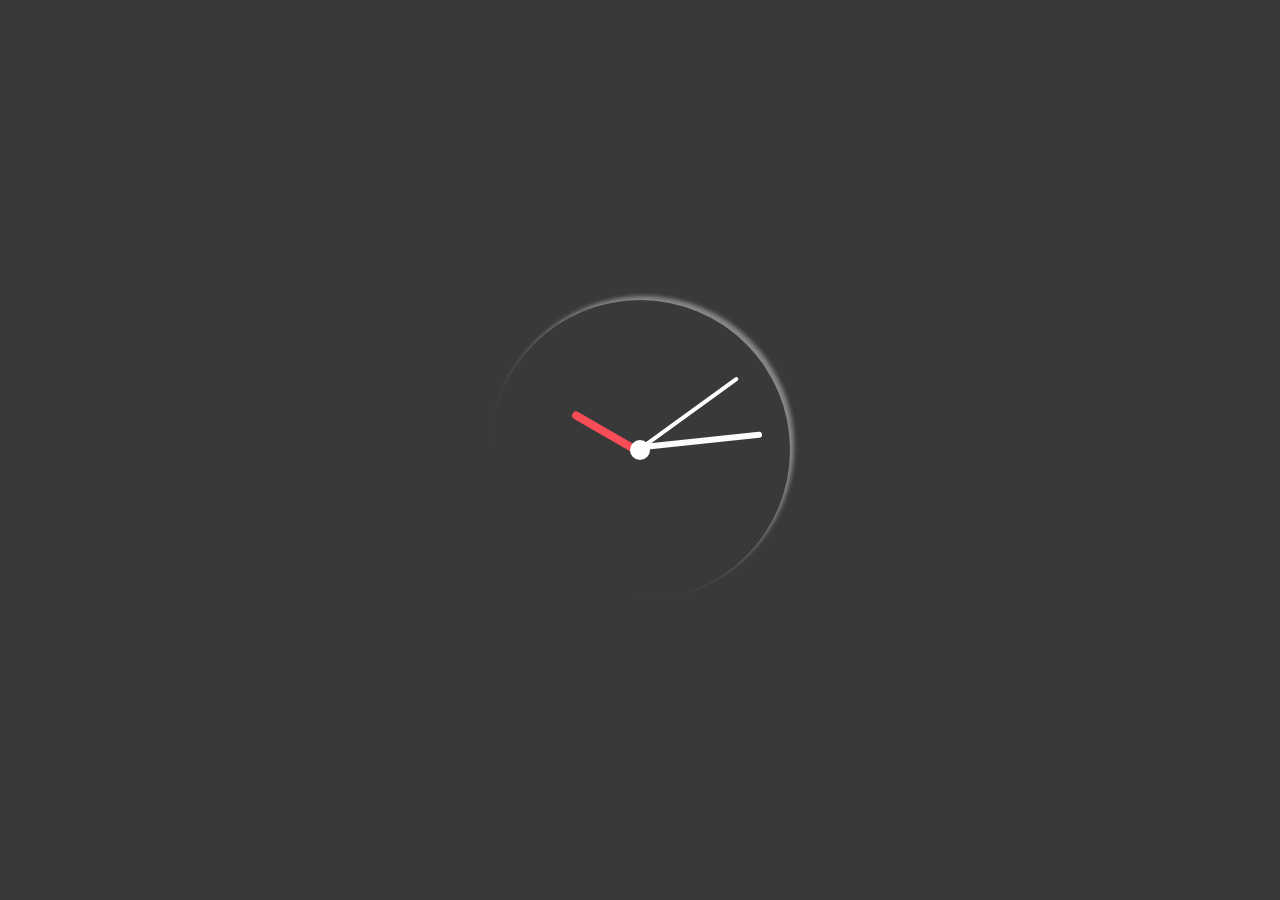
<file: index.html>
<!DOCTYPE html>
<html lang="en">
  <head>
    <meta charset="UTF-8" />
    <meta name="viewport" content="width=device-width, initial-scale=1.0" />
    <link rel="icon" type="image/png" href="Clock/Clock.png">
    <title>Clock</title>

    <link rel="stylesheet" href="style.css" />
    <script defer src="script.js"></script>
  </head>
  <body>
    <div class="container">
      <div class="box">
        <div class="clock">
          <div class="line hour"></div>
          <div class="line minute"></div>
          <div class="line second"></div>
          <div class="circle"></div>
          </div>
        </div>
      </div>
    </div>
  </body>
</html>
</file>
<file: style.css>
*,
*::before,
*::after {
  margin: 0;
  padding: 0;
  box-sizing: border-box;
}

html {
  font-size: 62.5%;
}

.container {
  min-height: 100vh;
  min-height: 100svh;
  background-color: #393939;
  display: flex;
  align-items: center;
  justify-content: center;
}

.box {
  width: min(35rem, 100%);
  height: 35rem;
  border-radius: 2rem;
  background-color: #393939;
  display: grid;
  place-items: center;
}

.clock {
  width: 30rem;
  height: 30rem;
  border-radius: 50%;
  background-color: #393939;
  box-shadow: 0.4rem -0.4rem 0.4rem rgba(255, 255, 255, 0.4);
  position: relative;
}

.circle {
  width: 2rem;
  height: 2rem;
  border-radius: 50%;
  background-color: #ffffff;
  position: absolute;
  left: 50%;
  top: 50%;
  transform: translate(-50%, -50%);
}

.line {
  position: absolute;
  width: 4px;
  height: 12rem;
  left: 50%;
  top: 50%;
  border-radius: 5rem;
  transform-origin: top;
}

.hour {
  width: .8rem;
  height: 8rem;
  background-color: #F84D57;
  transform: rotateZ(45deg);
}

.minute {
  width: .6rem;
  background-color: #fcfcfc;
  transform: rotateZ(90deg);
}

.second {
    background-color: #FFFFFF;
  transform: rotateZ(180deg) translateX(50%);
}


.numbers div:nth-child(1) {
    left: 50%;
    top: .5rem;
    transform-origin: top;
    transform: translateX(-50%);
    
}


.numbers div:nth-child(2) {
    right: .5rem;
    top: 50%;
    transform: translate(-50% , -50%);
}

.numbers div:nth-child(3) {
    left: 50%;
    bottom: .5rem;
    transform-origin: top;
    transform: translateX(-50%);
}

.numbers div:nth-child(4) {
    left: 1rem;
    top: 50%;
    transform: translate(-50% , -50%);
}
</file>
